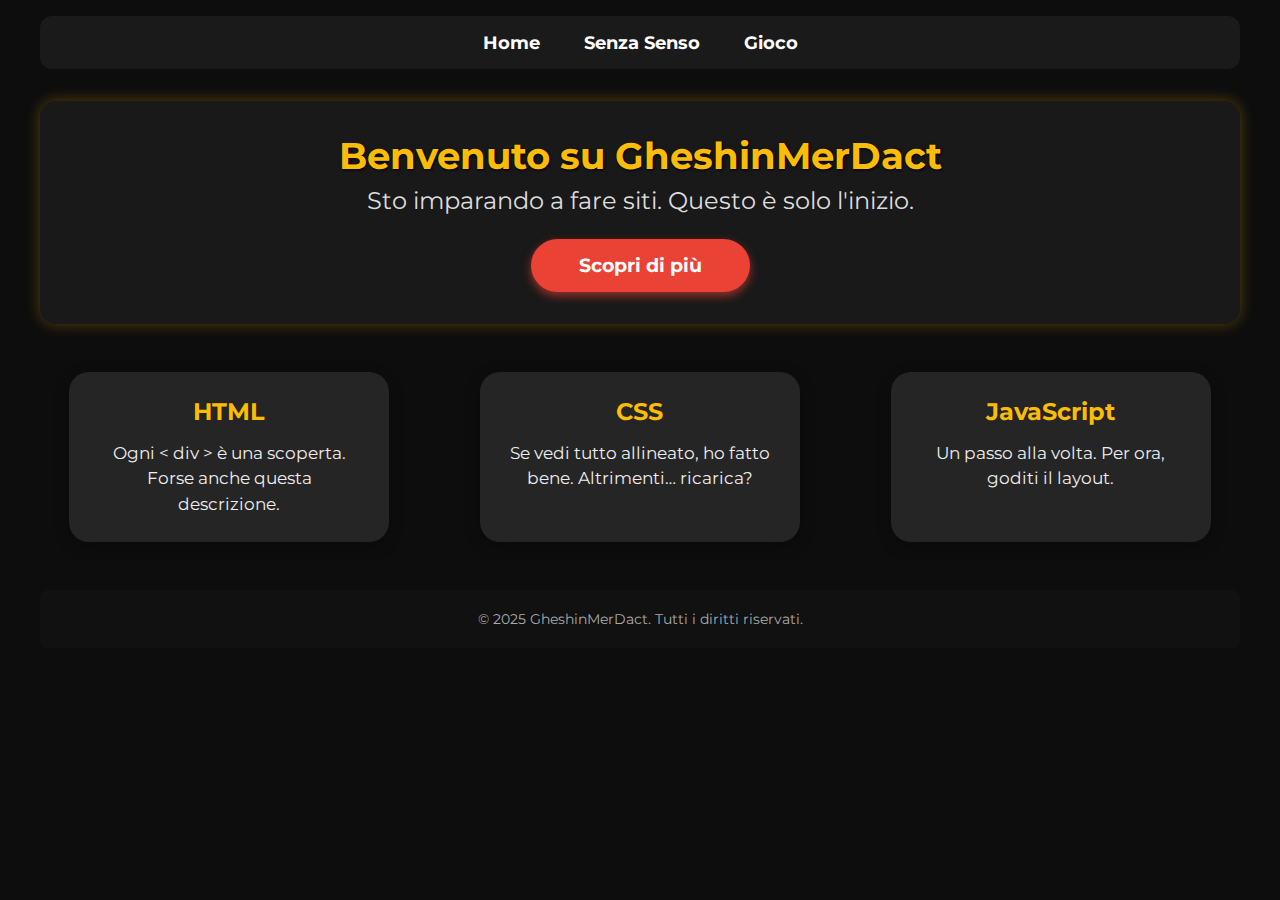
<file: GheshinMerDact/index.html>
<!DOCTYPE html>
<html lang="it">
<head>
    <meta charset="UTF-8" />
    <meta name="viewport" content="width=device-width, initial-scale=1" />
    <title>GheshinMerDact - Home</title>
    <link rel="icon" type="image/png" href="immagini/favicon.png">
    <link rel="preconnect" href="https://fonts.googleapis.com" />
    <link href="https://fonts.googleapis.com/css2?family=Montserrat:wght@400;700&display=swap" rel="stylesheet" />
    <style>
        * {
            margin: 0;
            padding: 0;
            box-sizing: border-box;
        }
        body {
            font-family: 'Montserrat', sans-serif;
            background-color: #0d0d0d;
            color: #fff;
            min-height: 100vh;
            display: flex;
            flex-direction: column;
            align-items: center;
            padding: 1rem;
        }
        nav {
            background: #1a1a1a;
            padding: 1rem 0;
            text-align: center;
            margin-bottom: 2rem;
            border-radius: 0.75rem;
            width: 100%;
            max-width: 1200px;
        }
        nav a {
            color: white;
            margin: 0 1.25rem;
            font-weight: 700;
            text-decoration: none;
            font-size: 1.1rem;
            transition: color 0.3s ease;
        }
        nav a:hover {
            color: #fbbc05;
        }
        header.hero {
            text-align: center;
            margin-bottom: 3rem;
            max-width: 1200px;
            width: 100%;
            background: rgba(255 255 255 / 0.05);
            padding: 2rem 1rem;
            border-radius: 1rem;
            box-shadow: 0 0 15px rgb(251 188 5 / 0.3);
        }
        header.hero h1 {
            font-size: 2.3rem;
            margin-bottom: 0.5rem;
            color: #fbbc05;
            text-shadow: 1px 1px 3px #000;
        }
        header.hero p {
            font-size: 1.5rem;
            color: #ddd;
            margin-bottom: 1.5rem;
        }
        .btn {
            background-color: #ea4335;
            color: white;
            padding: 0.9rem 3rem;
            border-radius: 9999px;
            font-weight: 700;
            text-decoration: none;
            font-size: 1.2rem;
            transition: background-color 0.3s ease, transform 0.3s ease;
            display: inline-block;
            box-shadow: 0 4px 10px rgb(234 67 53 / 0.6);
        }
        .btn:hover {
            background-color: #ff6659;
            transform: scale(1.05);
            box-shadow: 0 6px 15px rgb(255 102 89 / 0.9);
        }
        main.content {
            max-width: 1200px;
            width: 100%;
            display: flex;
            justify-content: space-around;
            gap: 2rem;
            flex-wrap: wrap;
            margin-bottom: 3rem;
        }
        .card {
            background-color: rgba(255, 255, 255, 0.1);
            padding: 25px;
            border-radius: 20px;
            width: 320px;
            text-align: center;
            box-shadow: 0 4px 15px rgba(0, 0, 0, 0.25);
            transition: transform 0.3s ease;
        }
        .card:hover {
            transform: translateY(-10px);
        }
        .card h2 {
            font-size: 24px;
            margin-bottom: 15px;
            color: #fbbc05;
        }
        .card p {
            font-size: 17px;
            color: #eee;
            line-height: 1.5;
        }
        footer {
            background-color: #111;
            text-align: center;
            padding: 20px;
            font-size: 14px;
            color: #aaa;
            border-radius: 0.5rem;
            width: 100%;
            max-width: 1200px;
        }
    </style>
</head>
<body>
    <nav>
        <a href="index">Home</a>
        <a href="senza-senso">Senza Senso</a>
        <a href="gioco">Gioco</a>
    </nav>
    <header class="hero">
        <h1>Benvenuto su GheshinMerDact</h1>
        <p>Sto imparando a fare siti. Questo è solo l'inizio.</p>
        <a href="senza-senso" class="btn">Scopri di più</a>
    </header>
    <main class="content" id="scopri">
        <section class="card">
            <h2>HTML</h2>
            <p>Ogni < div > è una scoperta. Forse anche questa descrizione.</p>
        </section>
        <section class="card">
            <h2>CSS</h2>
            <p>Se vedi tutto allineato, ho fatto bene. Altrimenti… ricarica?</p>
        </section>
        <section class="card">
            <h2>JavaScript</h2>
            <p>Un passo alla volta. Per ora, goditi il layout.</p>
        </section>
    </main>
    <footer>
        <p>&copy; 2025 GheshinMerDact. Tutti i diritti riservati.</p>
    </footer>
</body>
</html>
</file>
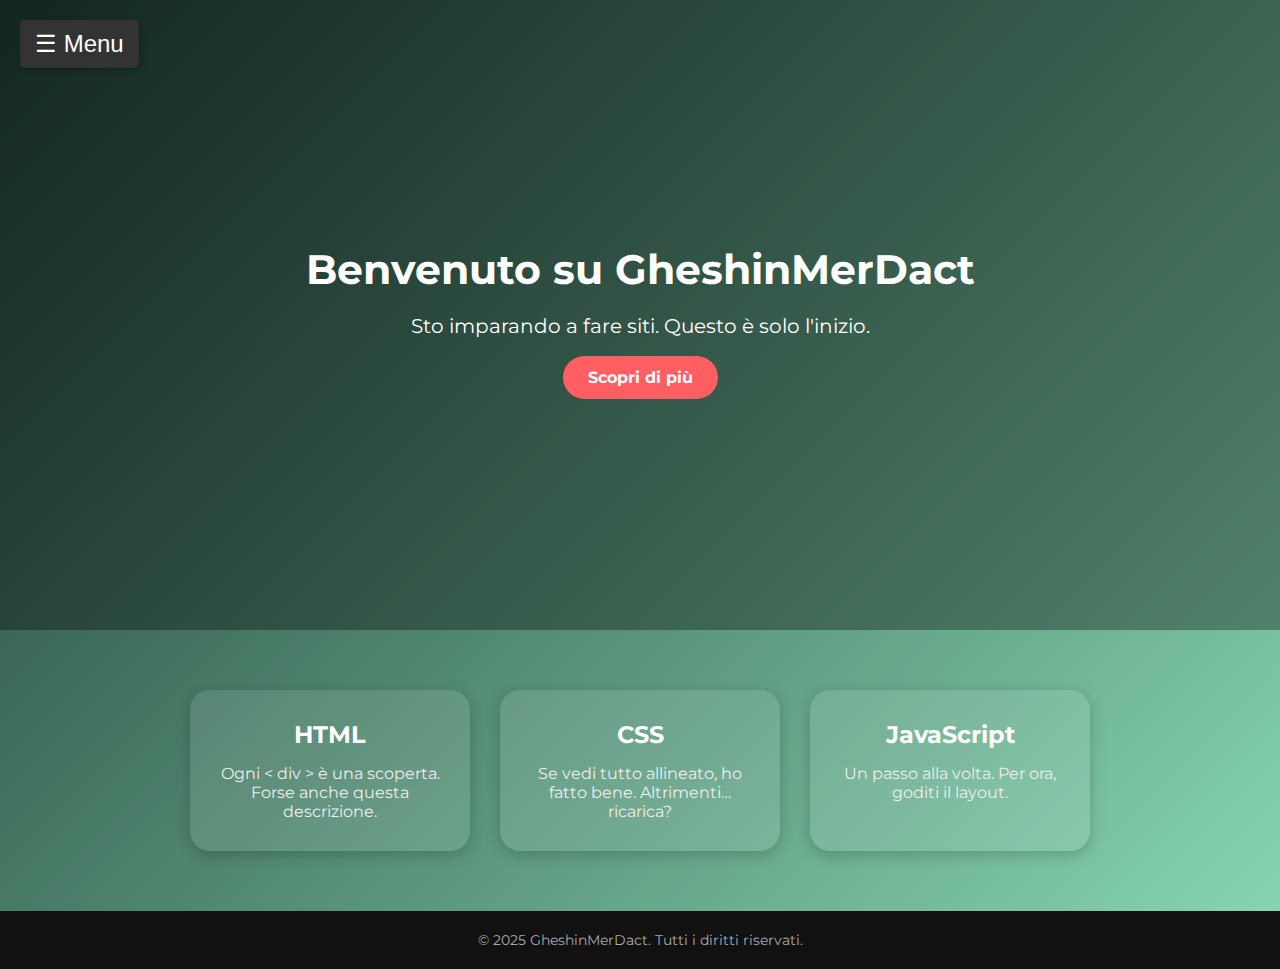
<file: OldGheshinMerDact/index.html>
<!DOCTYPE html>
<html lang="it">
    <head>
        <meta charset="UTF-8">
        <meta name="viewport" content="width=device-width, initial-scale=1" />
        <title>GheshinMerDact - Home</title>
        <link rel="icon" type="image/png" href="immagini/favicon.png">
        <link rel="preconnect" href="https://fonts.googleapis.com" />
        <link href="https://fonts.googleapis.com/css2?family=Montserrat:wght@400;700&display=swap" rel="stylesheet" />
        <style>
            * {
                margin: 0;
                padding: 0;
                box-sizing: border-box;
            }
            body {
                font-family: 'Montserrat', sans-serif;
                background: linear-gradient(135deg, #1f4037, #99f2c8);
                color: #fff;
            }
            .menu-container {
                position: absolute;
                top: 20px;
                left: 20px;
            }
            .menu-button {
                background-color: #333;
                color: white;
                font-size: 24px;
                padding: 10px 15px;
                border: none;
                border-radius: 5px;
                cursor: pointer;
                box-shadow: 2px 2px 5px rgba(0, 0, 0, 0.2);
            }
            .menu {
                display: none;
                background-color: #444;
                border-radius: 5px;
                box-shadow: 2px 2px 10px rgba(0, 0, 0, 0.5);
                position: absolute;
                top: 50px;
                left: 0;
                width: 200px;
                padding: 10px;
            }
            .menu ul {
                list-style: none;
                padding: 0;
            }
            .menu ul li {
                margin: 10px 0;
            }
            .menu ul li a {
                color: white;
                font-size: 18px;
                display: block;
                padding: 5px;
                border-radius: 3px;
                text-decoration: none;
            }
            .menu ul li a:hover {
                background-color: #666;
            }
            .menu.show {
                display: block;
                animation: slideIn 0.3s ease-in-out;
            }
            @keyframes slideIn {
                from {
                    opacity: 0;
                    transform: translateY(-20px);
                }
                to {
                    opacity: 1;
                    transform: translateY(0);
                }
            }
            .hero {
                display: flex;
                align-items: center;
                justify-content: center;
                height: 70vh;
                text-align: center;
                background: rgba(0, 0, 0, 0.4);
                padding: 0 20px;
            }
            .hero-content h1 {
                font-size: 41px;
                margin-bottom: 20px;
            }
            .hero-content p {
                font-size: 20px;
                margin-bottom: 30px;
            }
            .btn {
                background-color: #ff5e62;
                color: white;
                padding: 12px 25px;
                border-radius: 25px;
                text-decoration: none;
                font-weight: bold;
                transition: background-color 0.3s ease, transform 0.3s ease;
            }
            .btn:hover {
                background-color: #f8b400;
                transform: scale(1.05);
            }
            .features {
                display: flex;
                flex-wrap: wrap;
                justify-content: center;
                gap: 30px;
                padding: 60px 20px;
                background-color: rgba(0, 0, 0, 0.1);
            }
            .card {
                background-color: rgba(255, 255, 255, 0.1);
                padding: 30px;
                border-radius: 20px;
                width: 280px;
                text-align: center;
                box-shadow: 0 4px 15px rgba(0, 0, 0, 0.2);
                transition: transform 0.3s ease;
            }
            .card:hover {
                transform: translateY(-10px);
            }
            .card h2 {
                font-size: 24px;
                margin-bottom: 15px;
                color: #fff;
            }
            .card p {
                font-size: 16px;
                color: #eee;
            }
            footer {
                background-color: #111;
                text-align: center;
                padding: 20px;
                font-size: 14px;
                color: #aaa;
            }
        </style>
    </head>
    <body>
        <div class="menu-container">
            <button class="menu-button" onclick="toggleMenu()">☰ Menu</button>
            <div id="menu" class="menu">
                <ul>
                    <li><a href="index">Home</a></li>
                    <li><a href="senza-senso">Senza Senso</a></li>
                    <li><a href="gioco">Gioco</a></li>
                </ul>
            </div>
        </div>
        <header class="hero">
            <div class="hero-content">
                <h1>Benvenuto su GheshinMerDact</h1>
                <p>Sto imparando a fare siti. Questo è solo l'inizio.</p>
                <a href="senza-senso" class="btn">Scopri di più</a>
            </div>
        </header>
        <main class="features">
            <section class="card">
                <h2>HTML</h2>
                <p>Ogni < div > è una scoperta. Forse anche questa descrizione.</p>
            </section>
            <section class="card">
                <h2>CSS</h2>
                <p>Se vedi tutto allineato, ho fatto bene. Altrimenti… ricarica?</p>
            </section>
            <section class="card">
                <h2>JavaScript</h2>
                <p>Un passo alla volta. Per ora, goditi il layout.</p>
            </section>
        </main>
        <footer>
            <p>&copy; 2025 GheshinMerDact. Tutti i diritti riservati.</p>
        </footer>
        <script>
            function toggleMenu() {
                const menu = document.getElementById('menu');
                menu.classList.toggle('show');
            }
        </script>
    </body>
</html>
</file>
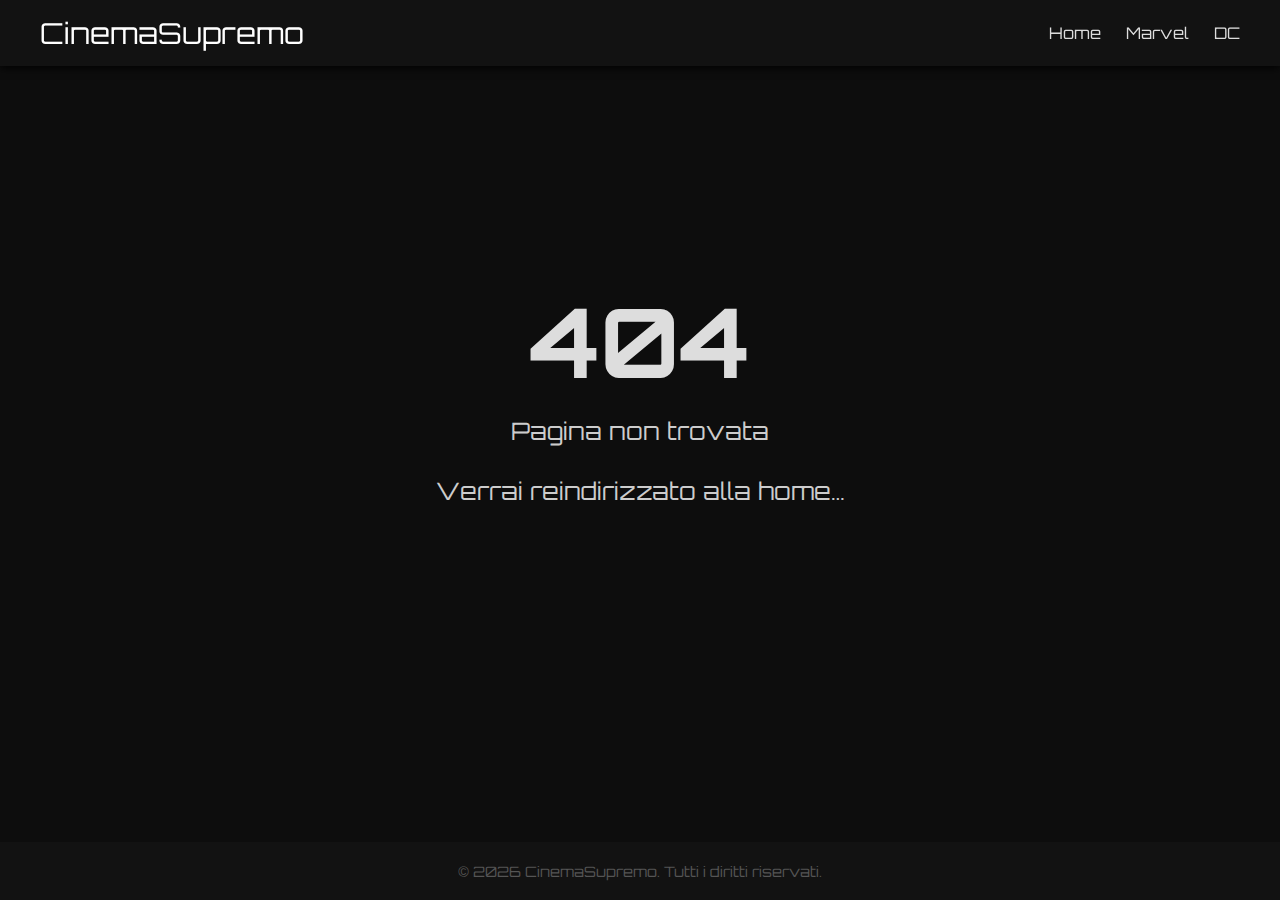
<file: progetto.html>
<!DOCTYPE html>
<html lang="it">
<head>
  <meta charset="UTF-8">
  <meta name="viewport" content="width=device-width, initial-scale=1">
  <title>CinemaSupremo</title>
  <link rel="icon" type="image/png" href="favicon.png">
  <link rel="stylesheet" href="css/stile.css">
  <script defer src="js/menu.js"></script>
</head>

<body>

<header>
  <nav>
    <div class="logo"><a href="https://sdgdomenico.github.io/CinemaSupremo">CinemaSupremo</a></div>
    <ul class="menu">
      <li><a href="https://sdgdomenico.github.io/CinemaSupremo">Home</a></li>
      <li><a href="marvel">Marvel</a></li>
      <li><a href="dc">DC</a></li>
    </ul>
    <div class="hamburger" onclick="toggleMenu()">
      <span></span><span></span><span></span>
    </div>
  </nav>
</header>

<main>
  <section class="hero project-hero">
    <img id="project-poster" alt="">
  </section>

  <section class="project-detail" id="content"></section>
</main>

<footer>&copy; 2026 CinemaSupremo. Tutti i diritti riservati.</footer>

<script defer src="js/progetto.js"></script>
</body>
</html>
</file>
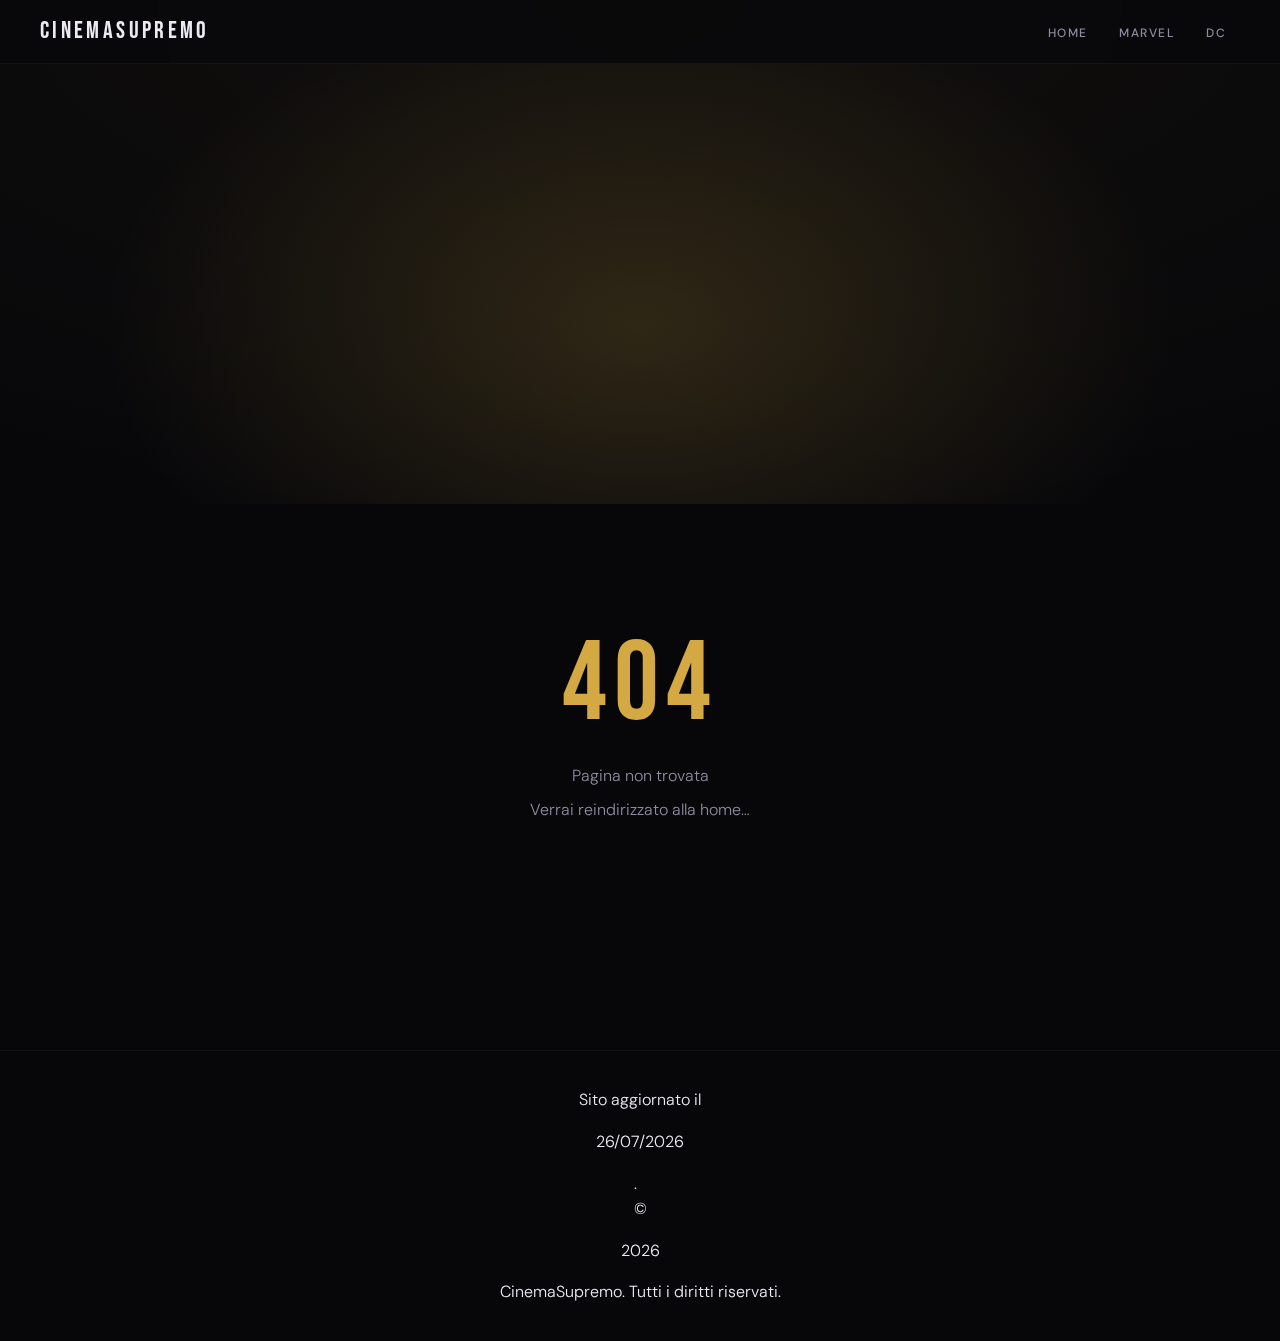
<file: project.html>
<!DOCTYPE html>
<html lang="it">
<head>
  <meta charset="UTF-8">
  <meta name="viewport" content="width=device-width, initial-scale=1">
  <title>CinemaSupremo</title>
  <link rel="icon" type="image/png" href="assets/favicon.png">
  <link rel="stylesheet" href="css/main.css">
  <script defer src="js/menu.js"></script>
  <script defer src="js/footer.js"></script>
</head>

<body data-layout="footer-bottom">

<header>
  <nav>
    <div class="logo"><a href="https://sdgdomenico.github.io/CinemaSupremo">CinemaSupremo</a></div>
    <ul class="menu">
      <li><a href="https://sdgdomenico.github.io/CinemaSupremo">Home</a></li>
      <li><a href="marvel">Marvel</a></li>
      <li><a href="dc">DC</a></li>
    </ul>
    <div class="hamburger" onclick="toggleMenu()">
      <span></span><span></span><span></span>
    </div>
  </nav>
</header>

<main>
  <section class="hero project-hero">
    <img id="project-poster" alt="">
  </section>

  <section id="content"></section>
</main>

<footer>
  Sito aggiornato il <span id="updated-date"></span>.
  <br>
  &copy; <span id="year"></span> CinemaSupremo. Tutti i diritti riservati.
</footer>

<script defer src="js/project.js"></script>
</body>
</html>
</file>
<file: css/stile.css>
@import url('https://fonts.googleapis.com/css2?family=Orbitron:wght@600&display=swap');

/* RESET & BASE */
* {
    margin: 0;
    padding: 0;
    box-sizing: border-box;
}

html {
    overflow-y: scroll;
}

body {
    font-family: 'Orbitron', sans-serif;
    background: #0d0d0d;
    color: #ddd;
    min-height: 100vh;
}

/* BRAND COLORS */
body[data-brand="home"]   { --main-color: #f5c518; }
body[data-brand="marvel"] { --main-color: #e23636; }
body[data-brand="dc"]     { --main-color: #1e90ff; }

/* HEADER & NAV */
header {
    position: fixed;
    top: 0;
    width: 100%;
    background: #121212;
    padding: 15px 30px;
    box-shadow: 0 2px 8px rgba(0,0,0,.9);
    z-index: 1000;
}

nav {
    max-width: 1200px;
    margin: auto;
    display: flex;
    justify-content: space-between;
    align-items: center;
}

.logo a {
    color: #fff;
    font-size: 1.8rem;
    text-decoration: none;
    transition: color .3s;
}

.logo a:hover {
    color: var(--main-color);
}

/* MENU */
.menu {
    list-style: none;
    display: flex;
    gap: 25px;
}

.menu a {
    color: #ddd;
    text-decoration: none;
    position: relative;
    padding: 5px 0;
}

.menu a::after {
    content: '';
    position: absolute;
    left: 0;
    bottom: 0;
    width: 0;
    height: 2px;
    background: var(--main-color);
    transition: width .3s;
}

.menu a:hover::after,
.menu a.active::after {
    width: 100%;
}

/* HAMBURGER */
.hamburger {
    display: none;
    flex-direction: column;
    gap: 5px;
    width: 25px;
    cursor: pointer;
}

.hamburger span {
    height: 3px;
    background: #ddd;
    border-radius: 2px;
    transition: .3s;
}

.hamburger.active span:nth-child(1) {
    transform: rotate(45deg) translate(5px,5px);
}
.hamburger.active span:nth-child(2) {
    opacity: 0;
}
.hamburger.active span:nth-child(3) {
    transform: rotate(-45deg) translate(5px,-5px);
}

/* HERO */
.hero {
    margin-top: 80px;
    padding: 60px 20px;
    text-align: center;
    background: linear-gradient(
        to right,
        #151515,
        color-mix(in srgb, var(--main-color) 30%, #000)
    );
}

.hero h2 {
    color: var(--main-color);
    font-size: 2.5rem;
    margin-bottom: 15px;
}

.hero p {
    color: #ccc;
    max-width: 800px;
    margin: auto;
}

/* FILTERS */
.filters {
    display: flex;
    justify-content: center;
    gap: 15px;
    margin: 40px auto;
}

.filters button {
    padding: 10px 22px;
    background: none;
    border: 2px solid var(--main-color);
    color: var(--main-color);
    border-radius: 30px;
    cursor: pointer;
    transition: .3s;
}

.filters button:hover,
.filters button.active {
    background: var(--main-color);
    color: #fff;
}

/* GRID / RELEASES */
.releases {
    max-width: 1200px;
    margin: 0 auto 60px;
    padding: 0 20px;
    display: flex;
    flex-direction: column;
    gap: 50px;
}

.year-group {
    display: grid;
    grid-template-columns: repeat(auto-fit, minmax(280px, 1fr));
    gap: 25px;
}

.year-group h2 {
    grid-column: 1 / -1;
    color: var(--main-color);
    font-size: 2rem;
}

/* CARD */
.card {
    background: #1a1a1a;
    padding: 20px;
    border-radius: 15px;
    text-align: center;
    text-decoration: none;
    box-shadow: 0 6px 20px rgba(0,0,0,.6);
    transition: transform .3s, box-shadow .3s;
}

.card:hover {
    transform: translateY(-6px);
    box-shadow: 0 0 30px color-mix(in srgb, var(--main-color) 55%, #000);
}

.card img {
    max-width: 200px;
    margin-bottom: 15px;
}

.card h3 {
    color: #fff;
    margin-bottom: 10px;
}

.card p {
    color: #aaa;
}

/* HOME BRAND CARDS */
.home-brands {
    max-width: 1000px;
    margin: 60px auto;
    padding: 0 20px;
    display: grid;
    gap: 40px;
}

.brand-card {
    background: #141414;
    border-radius: 20px;
    padding: 50px 40px;
    color: #fff;
    text-decoration: none;
    box-shadow: 0 10px 30px rgba(0,0,0,.6);
    transition: transform .3s;
}

.brand-card:hover {
    transform: translateY(-6px);
}

.brand-card.marvel { border-left: 6px solid #e23636; }
.brand-card.dc     { border-left: 6px solid #1e90ff; }

/* PROJECT PAGE */
.project-hero {
    height: 200px;
    display: flex;
    justify-content: center;
    align-items: center;
    padding: 20px;
}

.project-hero img {
    max-height: 180px;
    max-width: 300px;
    object-fit: contain;
    border-radius: 20px;
    box-shadow: 0 20px 40px rgba(0,0,0,.6);
}

.project-hero,
.project-hero * {
    pointer-events: none;
    transform: none !important;
    box-shadow: none !important;
    transition: none !important;
}

.project-details {
    max-width: 1240px;
    padding: 0 30px;
    margin: 40px auto;
    text-align: center;
}

.project-details p {
    font-size: 1.5rem;
}

.project-meta {
    list-style: none;
    margin-top: 25px;
}

.project-meta li {
    font-size: 1.5rem;
    color: #aaa;
    margin-bottom: 8px;
}

/* TRAILERS */
.project-trailer {
    max-width: 1000px;
    padding: 0 30px;
    margin: 40px auto 80px;
}

.trailer-list {
    display: grid;
    grid-template-columns: repeat(auto-fit, minmax(280px, 1fr));
    gap: 20px;
}

.project-trailer iframe {
    width: 100%;
    aspect-ratio: 16 / 9;
    border-radius: 12px;
}

/* FOOTER */
footer {
    background: #121212;
    text-align: center;
    padding: 20px;
    font-size: .9rem;
    color: #555;
}

/* MOBILE */
@media (max-width: 768px) {
    .menu {
        display: none;
        position: absolute;
        top: 60px;
        right: 30px;
        background: #222;
        flex-direction: column;
        padding: 15px;
        border-radius: 8px;
    }

    .menu.show { display: flex; }
    .hamburger { display: flex; }

    .hero h2 { font-size: 2rem; }
    .card img { max-width: 180px; }
    .project-hero img { max-width: 220px; }
    .project-details,
    .project-trailer { padding-left: 24px; padding-right: 24px; }
}

/* FOOTER STICKY: Home, 404, Project */
body[data-brand="home"],
body.error-page,
body[data-layout="footer-bottom"] {
    display: flex;
    flex-direction: column;
    min-height: 100vh;
}

body[data-brand="home"] footer,
body.error-page footer,
body[data-layout="footer-bottom"] footer {
    margin-top: auto;
}

/* 404 PAGE */
.error-404 {
    margin: 1px auto;
    text-align: center;
}

.error-404 h1 {
    font-size: 6rem;
    color: var(--main-color);
}

.error-404 p {
    font-size: 1.5rem;
    margin: 15px 0 30px;
    color: #ccc;
}

.error-404 a {
    display: inline-block;
    padding: 12px 28px;
    border-radius: 30px;
    text-decoration: none;
    border: 2px solid var(--main-color);
    color: var(--main-color);
    transition: .3s;
}

.error-404 a:hover {
    background: var(--main-color);
    color: #000;
}
</file>
<file: css/main.css>
/* ─────────────────────────────────────────
   CINEMASUPREMO · MAIN STYLESHEET
   ───────────────────────────────────────── */

/* Core */
@import "core/reset.css";
@import "core/tokens.css";
@import "core/base.css";

/* Layout */
@import "layout/header.css";
@import "layout/nav.css";
@import "layout/footer.css";

/* UI Components */
@import "ui/hero.css";
@import "ui/card.css";
@import "ui/filters.css";
@import "ui/grid.css";
@import "ui/form.css";
@import "ui/home.css";
@import "ui/project.css";
@import "ui/profilo.css";
@import "ui/favorites.css";
@import "ui/mobile.css";
@import "ui/legal.css";
@import "ui/not-found.css";
</file>
